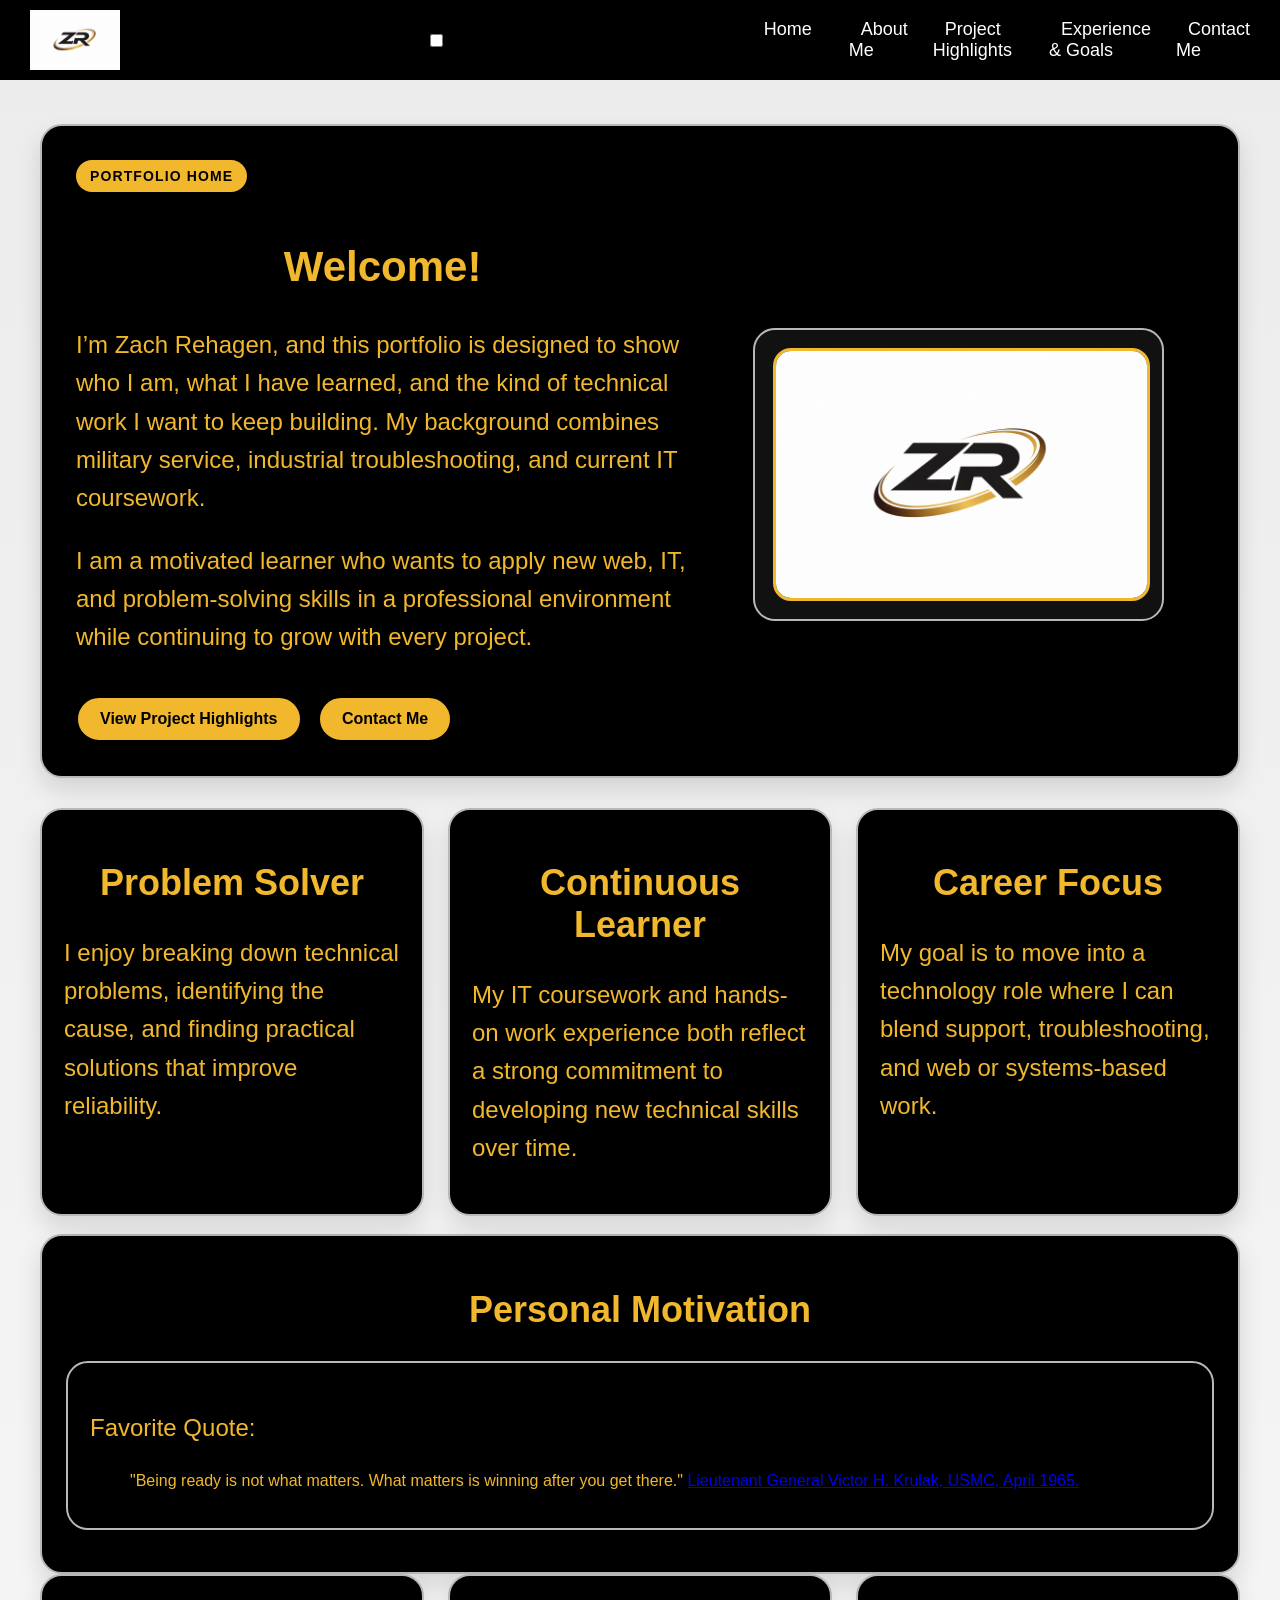
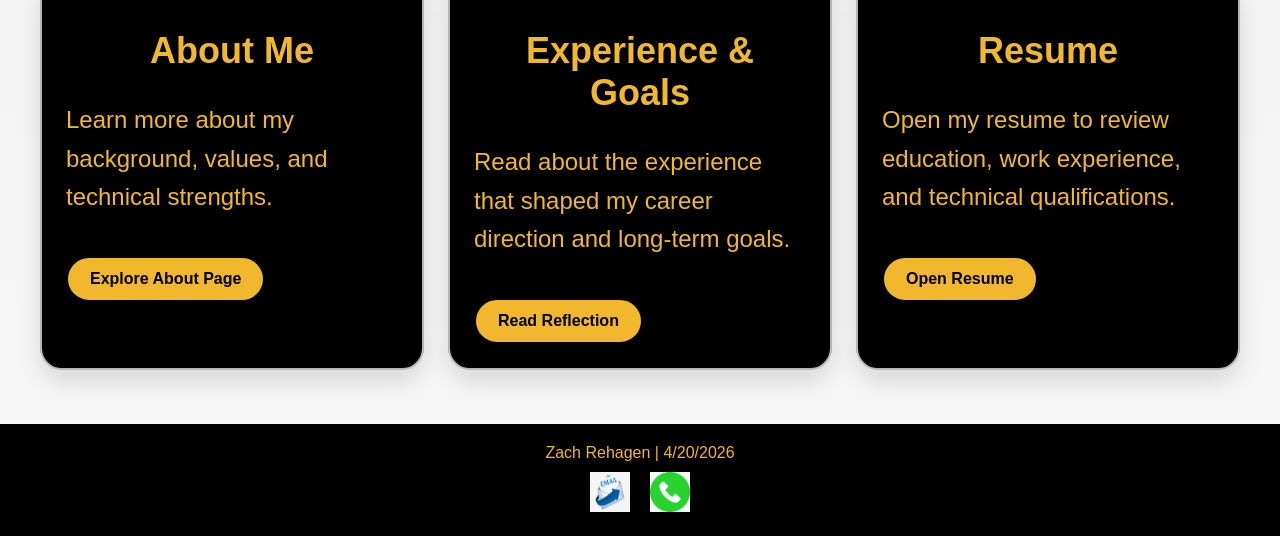
<file: webdevelopment/index.html>
<!--
    Name: Zach Rehagen
    Date: 4/20/2026
    Course: IS-LT 4355
    Description: Index
-->
<!DOCTYPE html>
<html lang="en">
    <head>
        <meta charset="utf-8"/>
        <meta content="width=device-width, initial-scale=1.0" name="viewport"/>
        <title>Home</title>
        <link href="style.css" rel="stylesheet"/>
        <link href="nav.css" rel="stylesheet"/>
    </head>
    <body>
        <header>
            <img src="logo.png" alt="Zach Rehagen site logo">

            <input type="checkbox" id="menu-toggle" class="menu-toggle">
            <label for="menu-toggle" class="hamburger" aria-label="Open navigation menu">&#9776;</label>

            <nav id="mobileNav">
                <ul class="navbar">
                <li><a href="https://zarmpf-byte.github.io/webdevelopment/index.html">Home</a></li>
                <li><a href="https://zarmpf-byte.github.io/webdevelopment/about.html">About Me</a></li>
                <li class="dropdown"><a href="https://zarmpf-byte.github.io/webdevelopment/project.html">Project Highlights</a></li>
                <li><a href="https://zarmpf-byte.github.io/webdevelopment/reflection.html">Experience & Goals</a></li>
                <li><a href="https://zarmpf-byte.github.io/webdevelopment/contact.html">Contact Me</a></li>
                </ul>
            </nav>
        </header>
        <main class="home-page">
            <section class="page-hero" aria-labelledby="home-heading">
                <span class="hero-eyebrow">Portfolio Home</span>
                <div class="two-column-layout">
                    <div>
                        <h1 id="home-heading">Welcome!</h1>
                        <p>
                            I’m Zach Rehagen, and this portfolio is designed to show who I am, what I have learned,
                            and the kind of technical work I want to keep building. My background combines military
                            service, industrial troubleshooting, and current IT coursework.
                        </p>
                        <p>
                            I am a motivated learner who wants to apply new web, IT, and problem-solving skills in a
                            professional environment while continuing to grow with every project.
                        </p>
                        <div class="hero-actions">
                            <a class="primary-button" href="project.html">View Project Highlights</a>
                            <a class="primary-button" href="contact.html">Contact Me</a>
                        </div>
                    </div>
                    <figure class="artifact-box">
                        <img src="logo.png" alt="Zach Rehagen portfolio logo"/>
                    </figure>
                </div>
            </section>

            <section class="highlight-grid" aria-label="Home page highlights">
                <article class="info-bubble">
                    <h2>Problem Solver</h2>
                    <p>
                        I enjoy breaking down technical problems, identifying the cause, and finding practical solutions
                        that improve reliability.
                    </p>
                </article>
                <article class="info-bubble">
                    <h2>Continuous Learner</h2>
                    <p>
                        My IT coursework and hands-on work experience both reflect a strong commitment to developing new
                        technical skills over time.
                    </p>
                </article>
                <article class="info-bubble">
                    <h2>Career Focus</h2>
                    <p>
                        My goal is to move into a technology role where I can blend support, troubleshooting, and web or
                        systems-based work.
                    </p>
                </article>
            </section>

            <section class="panel-card" aria-labelledby="quote-heading">
                <h2 id="quote-heading">Personal Motivation</h2>
                <div class="info-bubble">
                    <p>Favorite Quote:</p>
                    <blockquote>
                        "Being ready is not what matters. What matters is winning after you get there."
                        <a href="https://en.wikipedia.org/wiki/Victor_H._Krulak">Lieutenant General Victor H. Krulak, USMC, April 1965.</a>
                    </blockquote>
                </div>
            </section>

            <section class="quick-links-grid" aria-labelledby="explore-heading">
                <article class="quick-link-card">
                    <h2 id="explore-heading">About Me</h2>
                    <p>Learn more about my background, values, and technical strengths.</p>
                    <a class="primary-button" href="about.html">Explore About Page</a>
                </article>
                <article class="quick-link-card">
                    <h2>Experience &amp; Goals</h2>
                    <p>Read about the experience that shaped my career direction and long-term goals.</p>
                    <a class="primary-button" href="reflection.html">Read Reflection</a>
                </article>
                <article class="quick-link-card">
                    <h2>Resume</h2>
                    <p>Open my resume to review education, work experience, and technical qualifications.</p>
                    <a class="primary-button" href="Rehagenresume.pdf" target="_blank">Open Resume</a>
                </article>
            </section>
        </main>
        <footer>
            Zach Rehagen | 4/20/2026
            <div class="footer-icons">
                <a href="mailto:zrehagen@gmail.com">
                <img src="email.png" alt="Email icon" class="icon">
                </a>
                <a href="tel:5736191493">
                <img src="phone.png" alt="Phone icon" class="icon">
                </a>
            </div>
        </footer>
    </body>
</html>
</file>
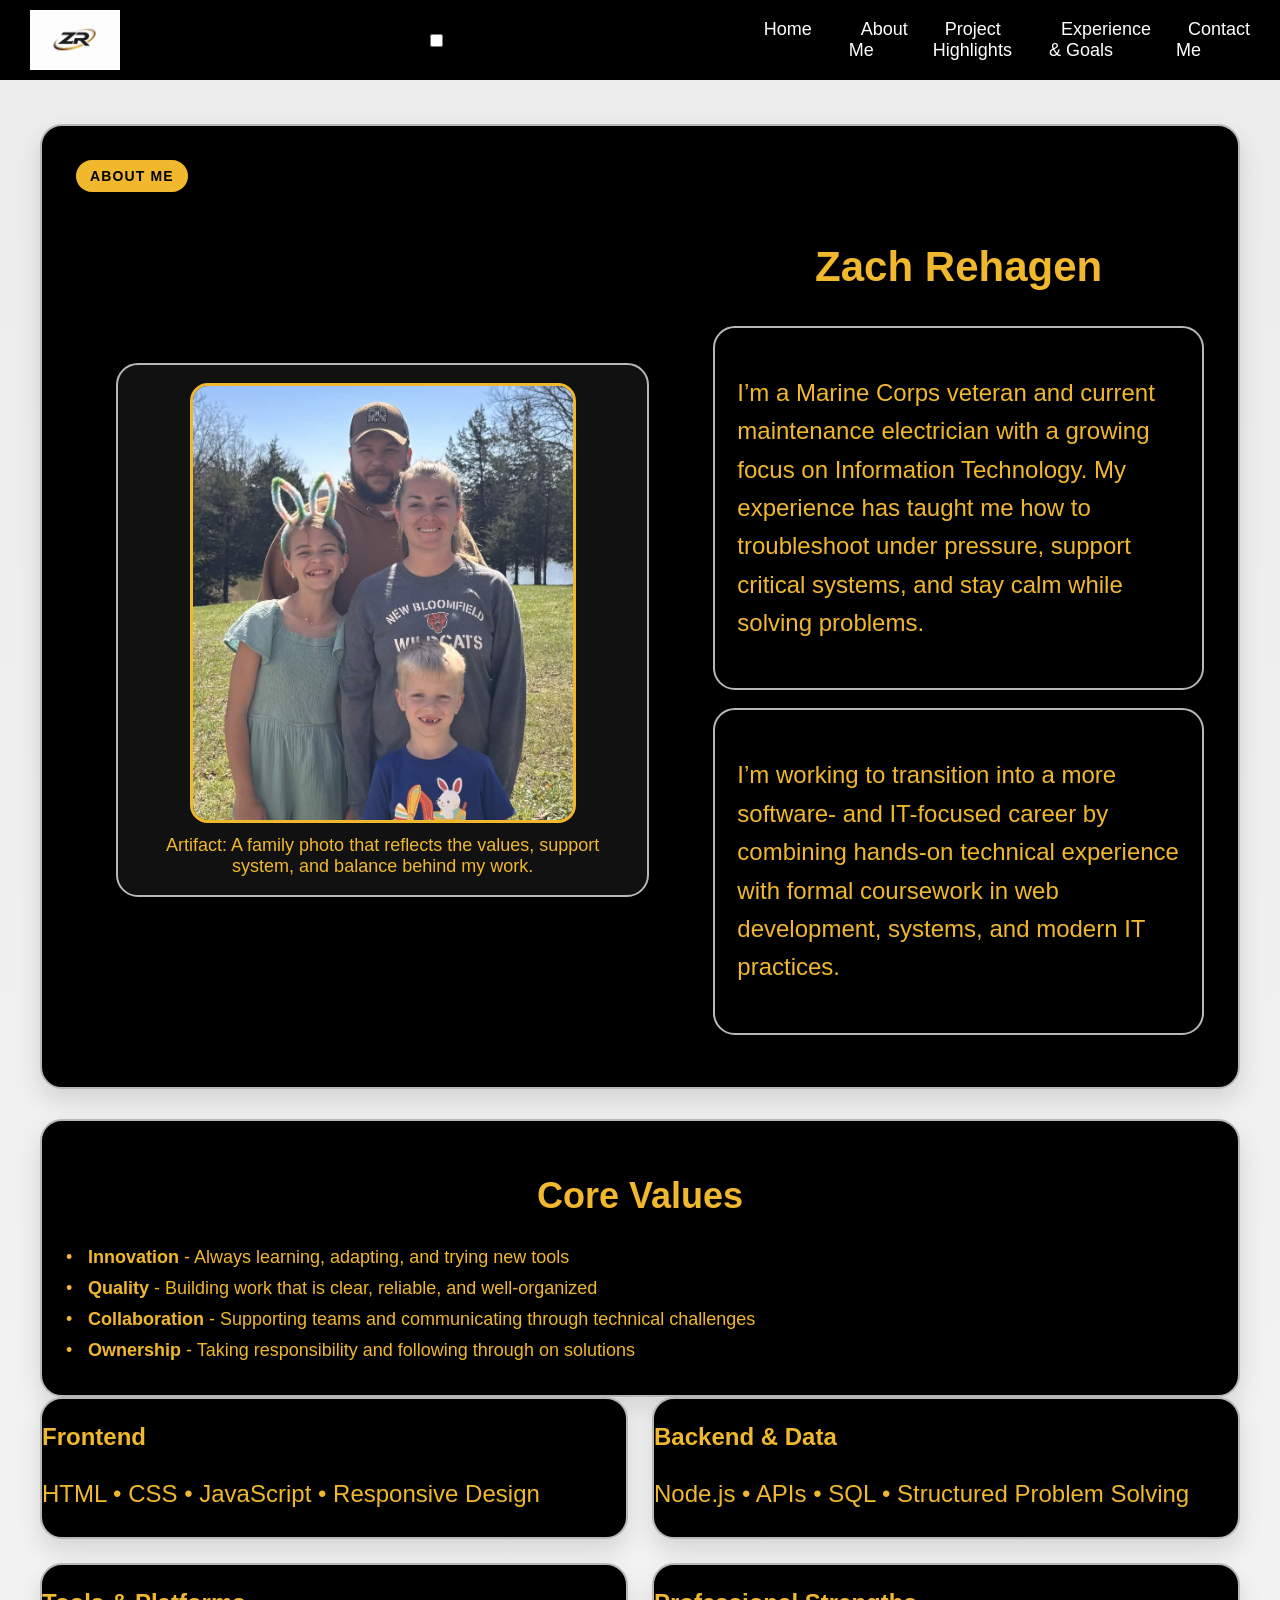
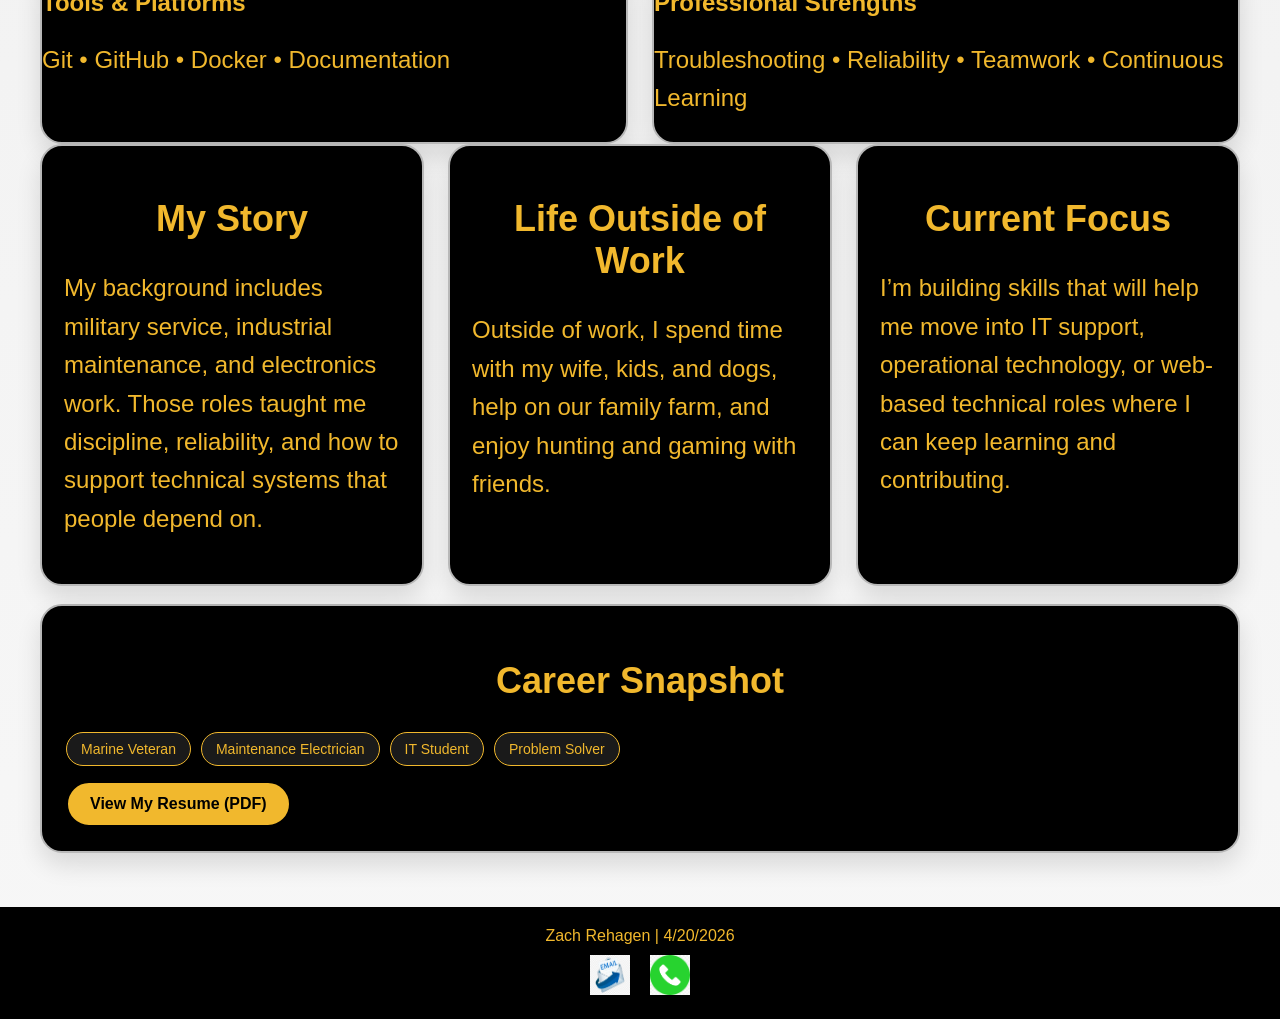
<file: webdevelopment/about.html>
<!--
    Name: Zach Rehagen
    Date: 4/20/2026
    Course: IS-LT 4355
    Description: About Me
-->
<!DOCTYPE html>
<html lang="en">
<head>
    <meta charset="utf-8"/>
    <meta content="width=device-width, initial-scale=1.0" name="viewport"/>
    <title>About Me</title>
    <link href="style.css" rel="stylesheet"/>
    <link href="nav.css" rel="stylesheet"/>
</head>
<body>
    <header>
            <img src="logo.png" alt="Zach Rehagen site logo">

            <input type="checkbox" id="menu-toggle" class="menu-toggle">
            <label for="menu-toggle" class="hamburger" aria-label="Open navigation menu">&#9776;</label>

            <nav id="mobileNav">
                <ul class="navbar">
                <li><a href="https://zarmpf-byte.github.io/webdevelopment/index.html">Home</a></li>
                <li><a href="https://zarmpf-byte.github.io/webdevelopment/about.html">About Me</a></li>
                <li class="dropdown"><a href="https://zarmpf-byte.github.io/webdevelopment/project.html">Project Highlights</a></li>
                <li><a href="https://zarmpf-byte.github.io/webdevelopment/reflection.html">Experience & Goals</a></li>
                <li><a href="https://zarmpf-byte.github.io/webdevelopment/contact.html">Contact Me</a></li>
                </ul>
            </nav>
    </header>

    <main class="about-page">
        <section class="page-hero" aria-labelledby="about-heading">
            <span class="hero-eyebrow">About Me</span>
            <div class="about-grid">
                <figure class="artifact-box">
                    <img src="family.png" alt="Zach Rehagen with family" class="profile-img"/>
                    <figcaption>
                        Artifact: A family photo that reflects the values, support system, and balance behind my work.
                    </figcaption>
                </figure>

                <div>
                    <h1 id="about-heading">Zach Rehagen</h1>
                    <div class="info-bubble">
                        <p>
                            I’m a Marine Corps veteran and current maintenance electrician with a growing focus on
                            Information Technology. My experience has taught me how to troubleshoot under pressure,
                            support critical systems, and stay calm while solving problems.
                        </p>
                    </div>
                    <div class="info-bubble">
                        <p>
                            I’m working to transition into a more software- and IT-focused career by combining hands-on
                            technical experience with formal coursework in web development, systems, and modern IT
                            practices.
                        </p>
                    </div>
                </div>
            </div>
        </section>

        <section class="panel-card" aria-labelledby="values-heading">
            <h2 id="values-heading">Core Values</h2>
            <ul class="about-list">
                <li><strong>Innovation</strong> - Always learning, adapting, and trying new tools</li>
                <li><strong>Quality</strong> - Building work that is clear, reliable, and well-organized</li>
                <li><strong>Collaboration</strong> - Supporting teams and communicating through technical challenges</li>
                <li><strong>Ownership</strong> - Taking responsibility and following through on solutions</li>
            </ul>
        </section>

        <section class="skills-grid" aria-labelledby="skills-heading">
            <article class="skill-box">
                <h3 id="skills-heading">Frontend</h3>
                <p>HTML • CSS • JavaScript • Responsive Design</p>
            </article>
            <article class="skill-box">
                <h3>Backend & Data</h3>
                <p>Node.js • APIs • SQL • Structured Problem Solving</p>
            </article>
            <article class="skill-box">
                <h3>Tools & Platforms</h3>
                <p>Git • GitHub • Docker • Documentation</p>
            </article>
            <article class="skill-box">
                <h3>Professional Strengths</h3>
                <p>Troubleshooting • Reliability • Teamwork • Continuous Learning</p>
            </article>
        </section>

        <section class="highlight-grid" aria-labelledby="story-heading">
            <article class="info-bubble">
                <h2 id="story-heading">My Story</h2>
                <p>
                    My background includes military service, industrial maintenance, and electronics work. Those roles
                    taught me discipline, reliability, and how to support technical systems that people depend on.
                </p>
            </article>
            <article class="info-bubble">
                <h2>Life Outside of Work</h2>
                <p>
                    Outside of work, I spend time with my wife, kids, and dogs, help on our family farm, and enjoy
                    hunting and gaming with friends.
                </p>
            </article>
            <article class="info-bubble">
                <h2>Current Focus</h2>
                <p>
                    I’m building skills that will help me move into IT support, operational technology, or web-based
                    technical roles where I can keep learning and contributing.
                </p>
            </article>
        </section>

        <section class="panel-card" aria-labelledby="resume-heading">
            <h2 id="resume-heading">Career Snapshot</h2>
            <div class="tag-list">
                <span>Marine Veteran</span>
                <span>Maintenance Electrician</span>
                <span>IT Student</span>
                <span>Problem Solver</span>
            </div>
            <a class="resume-link" href="Rehagenresume.pdf" target="_blank">View My Resume (PDF)</a>
        </section>
    </main>

        <footer>
            Zach Rehagen | 4/20/2026
            <div class="footer-icons">
                <a href="mailto:zrehagen@gmail.com">
                <img src="email.png" alt="Email icon" class="icon">
                </a>
                <a href="tel:5736191493">
                <img src="phone.png" alt="Phone icon" class="icon">
                </a>
            </div>
        </footer>
</body>
</html>
</file>
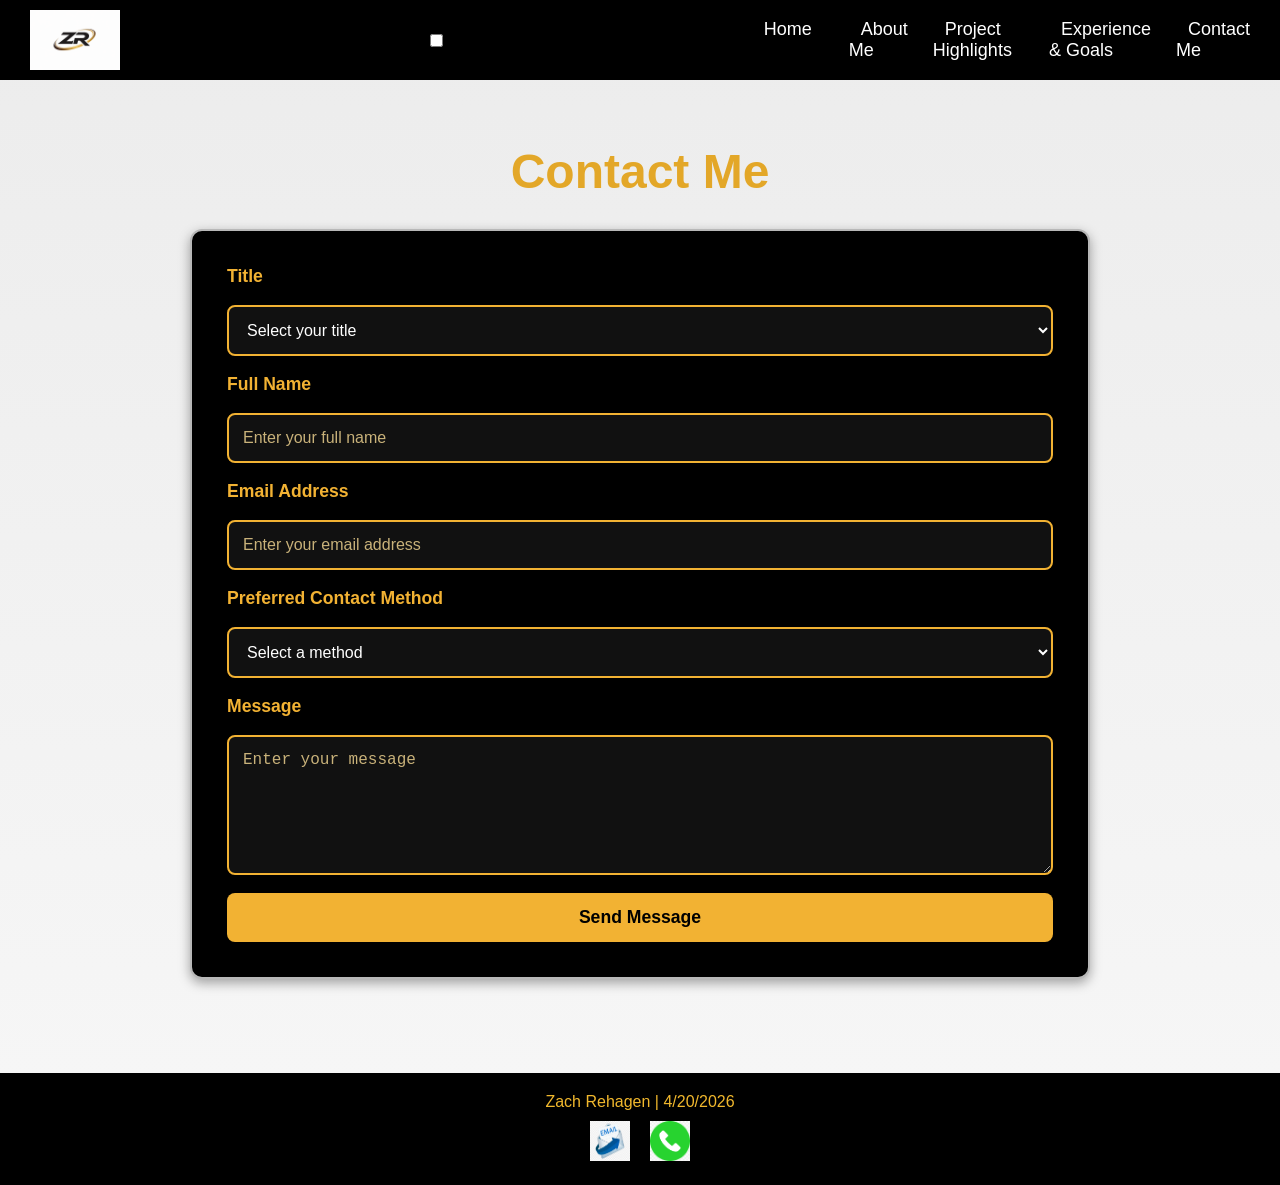
<file: webdevelopment/contact.html>
<!--
    Name: Zach Rehagen
    Date: 2/5/2026
    Course: IS-LT 4355
    Description: Contact
-->
<!DOCTYPE html>

<html lang="en">
    <head>
        <meta charset="utf-8"/>
        <meta content="width=device-width, initial-scale=1.0" name="viewport"/>
        <title>Contact Me</title>
        <link href="style.css" rel="stylesheet"/>
        <link href="nav.css" rel="stylesheet"/>
        <style>
            body {
            margin: 0;
            padding: 0;
            background-color: #d9d9d9;
            font-family: Arial, sans-serif;
            color: #f2b233;
            }

            .container {
            max-width: 900px;
            margin: 40px auto;
            padding: 0 20px;
            }

            h1 {
            text-align: center;
            font-size: 3rem;
            margin-bottom: 30px;
            color: #e3a728;
            }

            .contact-box {
            background-color: #000;
            border-radius: 12px;
            padding: 35px;
            box-shadow: 0 4px 12px rgba(0, 0, 0, 0.35);
            }

            form {
            display: flex;
            flex-direction: column;
            gap: 18px;
            }

            label {
            font-size: 1.1rem;
            font-weight: bold;
            color: #f2b233;
            }

            input,
            select,
            textarea {
            width: 100%;
            padding: 14px;
            font-size: 1rem;
            border: 2px solid #f2b233;
            border-radius: 8px;
            background-color: #111;
            color: #fff;
            box-sizing: border-box;
            }

            input::placeholder,
            textarea::placeholder {
            color: #c9b27a;
            }

            textarea {
            resize: vertical;
            min-height: 140px;
            }

            .submit-btn {
            background-color: #f2b233;
            color: #000;
            font-size: 1.1rem;
            font-weight: bold;
            border: none;
            border-radius: 8px;
            padding: 14px;
            cursor: pointer;
            transition: 0.3s ease;
            }

            .submit-btn:hover {
            background-color: #d89d22;
            }

            .success-message {
            display: none;
            margin-top: 15px;
            color: #4CAF50;
            font-weight: bold;
            text-align: center;
            }

            @media (max-width: 600px) {
            h1 {
                font-size: 2.2rem;
            }
            }
        </style>
    </head>
    <body><!-- Main content will go here -->
        <header>
            <img src="logo.png" alt="Zach Rehagen site logo">

            <input type="checkbox" id="menu-toggle" class="menu-toggle">
            <label for="menu-toggle" class="hamburger" aria-label="Open navigation menu">&#9776;</label>

            <nav id="mobileNav">
                <ul class="navbar">
                <li><a href="https://zarmpf-byte.github.io/webdevelopment/index.html">Home</a></li>
                <li><a href="https://zarmpf-byte.github.io/webdevelopment/about.html">About Me</a></li>
                <li class="dropdown"><a href="https://zarmpf-byte.github.io/webdevelopment/project.html">Project Highlights</a></li>
                <li><a href="https://zarmpf-byte.github.io/webdevelopment/reflection.html">Experience & Goals</a></li>
                <li><a href="https://zarmpf-byte.github.io/webdevelopment/contact.html">Contact Me</a></li>
                </ul>
            </nav>
        </header>
        <main>
  <div class="container">
    <h1>Contact Me</h1>

    <div class="contact-box">
      <form id="contactForm">

        <label for="title">Title</label>
        <select id="title" required>
          <option value="" disabled selected>Select your title</option>
          <option>Mr.</option>
          <option>Ms.</option>
          <option>Mrs.</option>
          <option>Dr.</option>
        </select>

        <label for="name">Full Name</label>
        <input 
          type="text" 
          id="name" 
          placeholder="Enter your full name" 
          required
        />

        <label for="email">Email Address</label>
        <input 
          type="email" 
          id="email" 
          placeholder="Enter your email address" 
          required
        />

        <label for="contact-method">Preferred Contact Method</label>
        <select id="contact-method" required>
          <option value="" disabled selected>Select a method</option>
          <option>Email</option>
          <option>Phone</option>
          <option>Text Message</option>
        </select>

        <label for="message">Message</label>
        <textarea 
          id="message" 
          placeholder="Enter your message" 
          required
        ></textarea>

        <button type="submit" class="submit-btn">Send Message</button>

        <div class="success-message" id="successMessage">
          ✅ Your message has been submitted!
        </div>

      </form>
    </div>
  </div>
        </main>
        <footer>
            Zach Rehagen | 4/20/2026
            <div class="footer-icons">
                <a href="mailto:zrehagen@gmail.com">
                <img src="email.png" alt="Email icon" class="icon">
                </a>
                <a href="tel:5736191493">
                <img src="phone.png" alt="Phone icon" class="icon">
                </a>
            </div>
        </footer>
    </body>
</html>
</file>
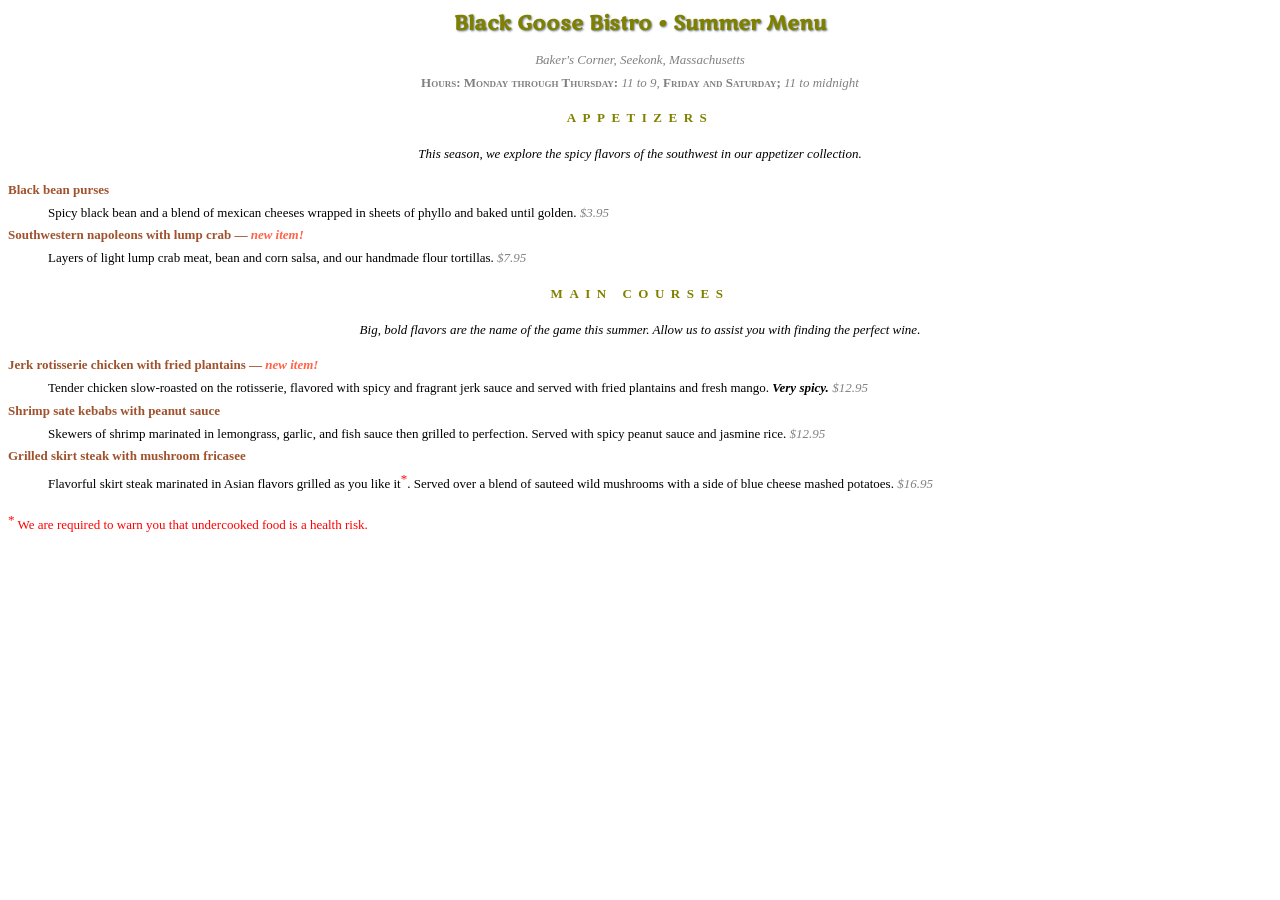
<file: webdevelopment/menu.html>
<!DOCTYPE html >
<html>

<head>
  <meta charset="utf-8">
  <title>Black Goose Bistro Summer Menu</title>
  <link href="http://fonts.googleapis.com/css?family=Marko+One" rel="stylesheet">
  <style>
    body {
      font-family: Georgia, serif;
      font-size: small;
      line-height: 1.75em;
	  }

    h1 {
		  font-family: "Marko One", Georgia, serif;
		  font-size: 1.5em;
      color: olive;
      text-shadow: .05em .05em .1em lightslategray;
	  }

    h2 {
      font-size: 1em;
      text-transform: uppercase;
      letter-spacing: .5em;
      color: olive;
    }

    dt {
      font-weight: bold;
      color: sienna;
    }

    strong {
      font-style: italic;
    }

    dt strong {
      color: tomato;
    }

    #info p { 
      font-style: italic; 
      color: gray;
    }

    .price {
      font-family: Georgia, serif;
      font-style: italic;
      color: gray;
    }

    .label {
      font-weight: bold;
      font-variant: small-caps;
      font-style: normal;
    }

    p.warning, sup {
      font-size: small;
      color: red;
    }

    h1, h2, #info { 
      text-align: center;
	  }

    h2 + p { 
      text-align: center;
      font-style: italic;
    }

  </style>
</head>

<body>

  <div id="info">
    <h1>Black Goose Bistro &bull; Summer Menu</h1>
    <p>Baker's Corner, Seekonk, Massachusetts<br>
    <span class="label">Hours: Monday through Thursday:</span> 11 to 9, <span class="label">Friday and Saturday;</span> 11 to midnight</p>
  </div>

  <div id="appetizers">
    <h2>Appetizers</h2>
    <p>This season, we explore the spicy flavors of the southwest in our appetizer collection.</p>
    <dl>
      <dt>Black bean purses</dt>
      <dd>Spicy black bean and a blend of mexican cheeses wrapped in sheets of phyllo and baked until golden. <span class="price">$3.95</span></dd>

      <dt class="newitem">Southwestern napoleons with lump crab &mdash; <strong>new item!</strong></dt>
      <dd>Layers of light lump crab meat, bean and corn salsa, and our handmade flour tortillas. <span class="price">$7.95</span></dd>
    </dl>
  </div>

  <div id="entrees">
    <h2>Main courses</h2>
    <p>Big, bold flavors are the name of the game this summer. Allow us to assist you with finding the perfect wine.</p>
    <dl>
      <dt class="newitem">Jerk rotisserie chicken with fried plantains &mdash; <strong>new item!</strong></dt>
      <dd>Tender chicken slow-roasted on the rotisserie, flavored with spicy and fragrant jerk sauce and served with fried plantains and fresh mango. <strong>Very spicy.</strong> <span class="price">$12.95</span></dd>
      <dt>Shrimp sate kebabs with peanut sauce</dt>
      <dd>Skewers of shrimp marinated in lemongrass, garlic, and fish sauce then grilled to perfection. Served with spicy peanut sauce and jasmine rice. <span class="price">$12.95</span></dd>
      <dt>Grilled skirt steak with mushroom fricasee</dt>
      <dd>Flavorful skirt steak marinated in Asian flavors grilled as you like it<sup>*</sup>. Served over a blend of sauteed wild mushrooms with a side of blue cheese mashed potatoes. <span class="price">$16.95</span></dd>
    </dl>
  </div>
  
    <p class="warning"><sup>*</sup> We are required to warn you that undercooked food is a health risk.</p>

</body>
</html>
</file>
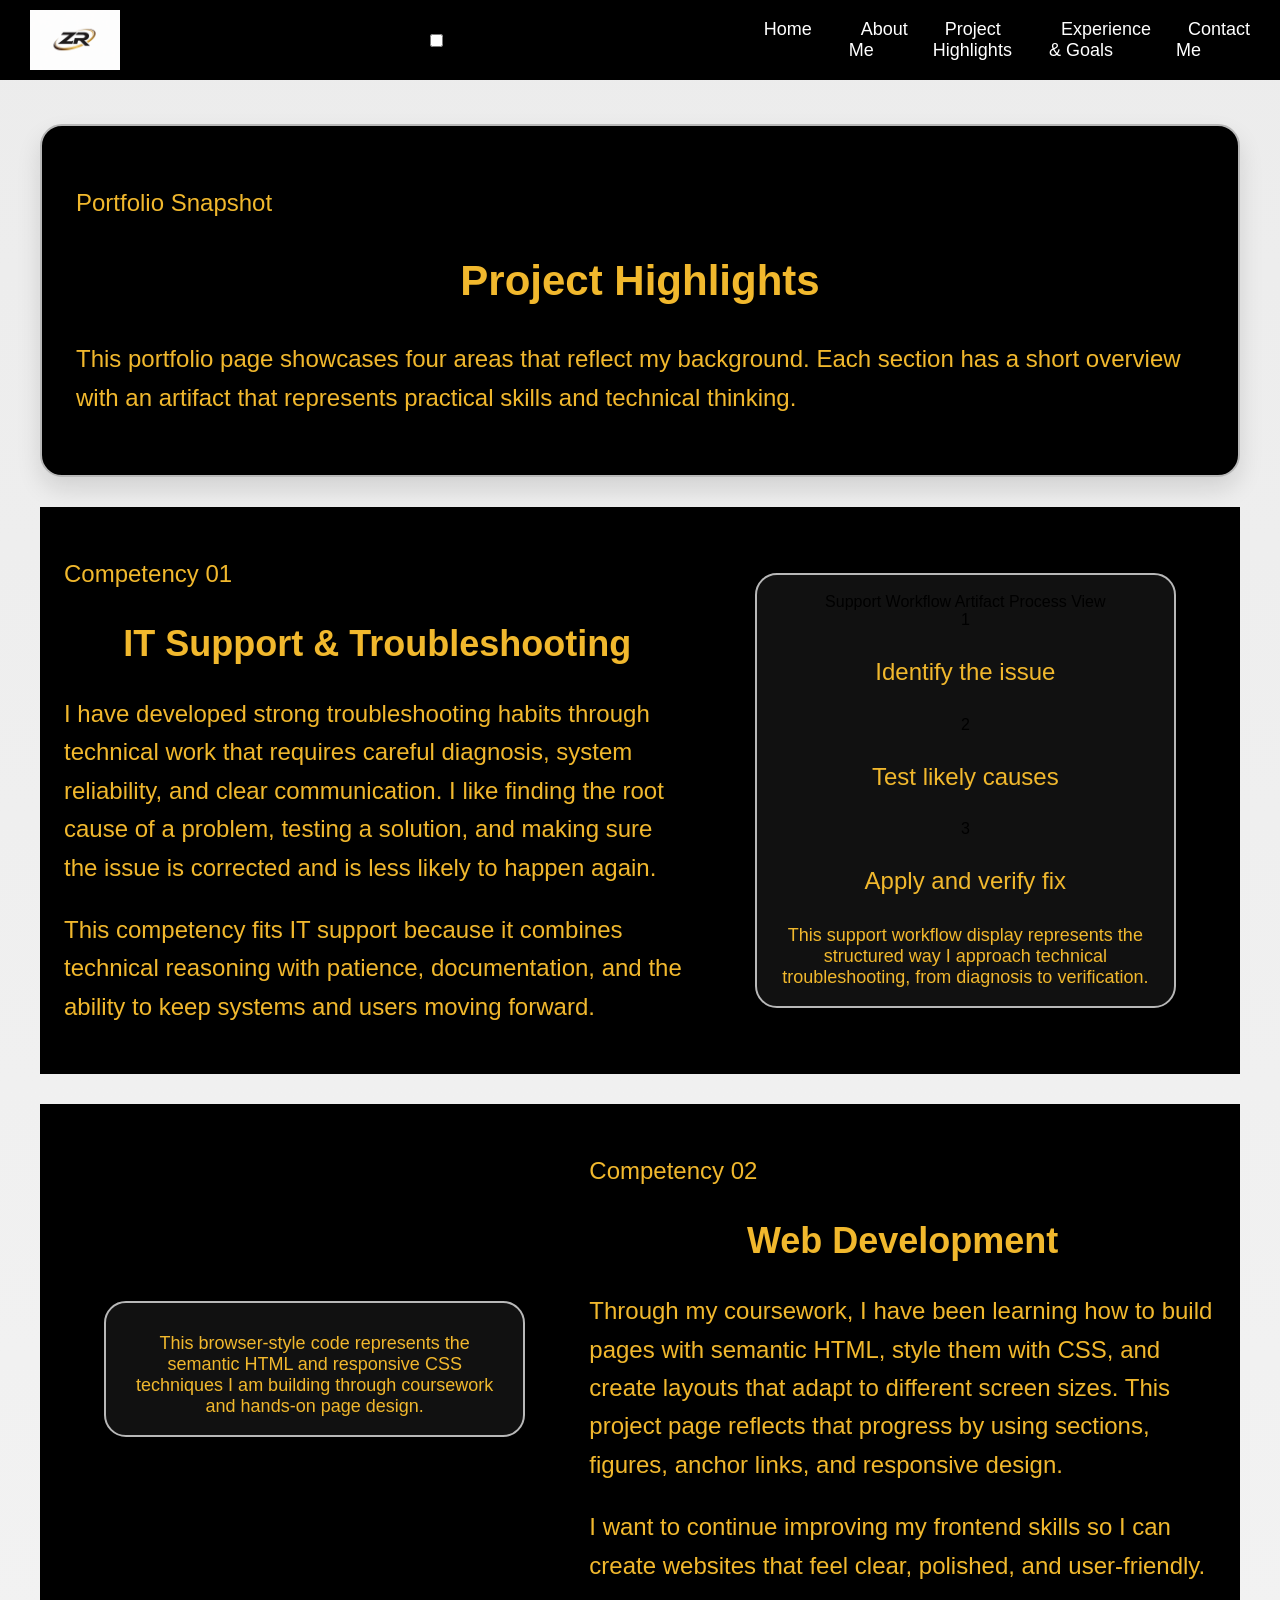
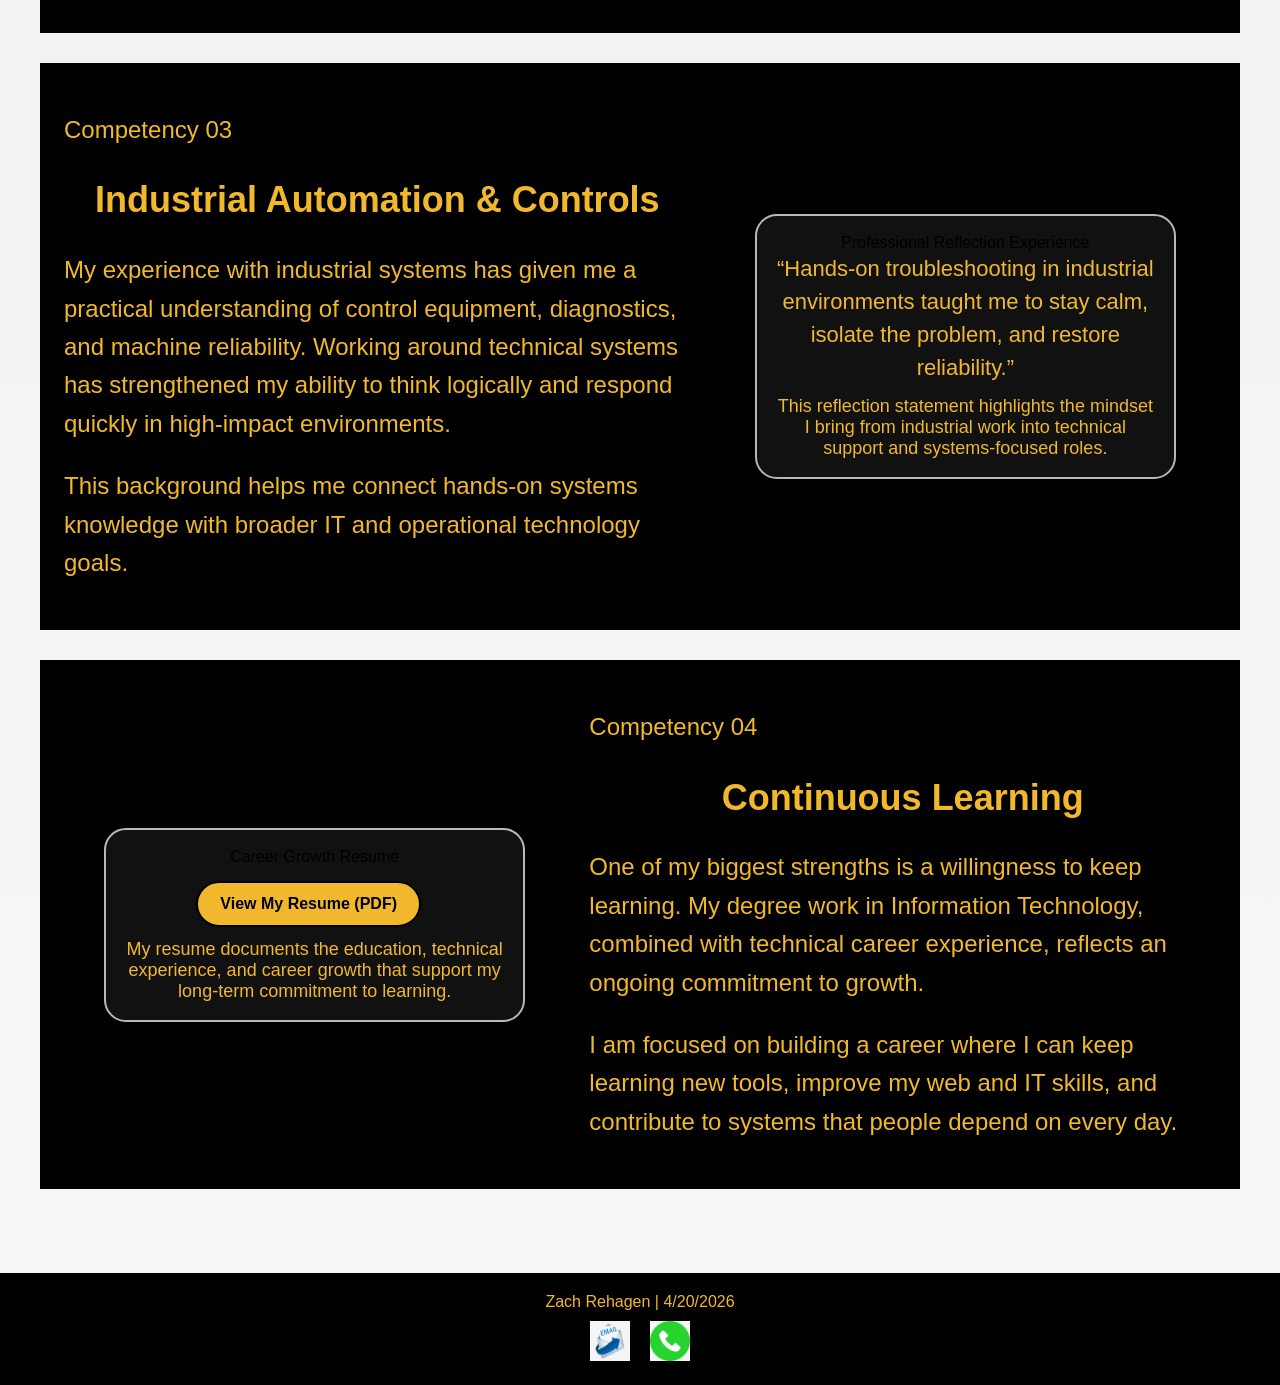
<file: webdevelopment/project.html>
<!--
    Name: Zach Rehagen
    Date: 4/20/2026
    Course: IS-LT 4355
    Description: Project Highlights Page
-->
<!DOCTYPE html>
<html lang="en">
    <head>
        <meta charset="utf-8">
        <meta name="viewport" content="width=device-width, initial-scale=1.0">
        <title>Project Highlights</title>
        <link rel="stylesheet" href="style.css">
        <link rel="stylesheet" href="nav.css">
    </head>
    <body>
        <header>
            <img src="logo.png" alt="Zach Rehagen site logo">

            <input type="checkbox" id="menu-toggle" class="menu-toggle">
            <label for="menu-toggle" class="hamburger" aria-label="Open navigation menu">&#9776;</label>

            <nav id="mobileNav">
                <ul class="navbar">
                <li><a href="https://zarmpf-byte.github.io/webdevelopment/index.html">Home</a></li>
                <li><a href="https://zarmpf-byte.github.io/webdevelopment/about.html">About Me</a></li>
                <li class="dropdown"><a href="https://zarmpf-byte.github.io/webdevelopment/project.html">Project Highlights</a></li>
                <li><a href="https://zarmpf-byte.github.io/webdevelopment/reflection.html">Experience & Goals</a></li>
                <li><a href="https://zarmpf-byte.github.io/webdevelopment/contact.html">Contact Me</a></li>
                </ul>
            </nav>
        </header>

        <main class="project-page">
            <section class="project-hero" aria-labelledby="project-heading">
                <div class="hero-copy">
                    <p class="eyebrow">Portfolio Snapshot</p>
                    <h1 id="project-heading">Project Highlights</h1>
                    <p>
                        This portfolio page showcases four areas that reflect my background. Each section has a short
                        overview with an artifact that represents practical skills and technical thinking.
                    </p>
                </div>
            </section>

            <section id="it-support" class="project-section" aria-labelledby="it-support-heading">
                <article class="project-card">
                    <div class="project-copy">
                        <p class="section-label">Competency 01</p>
                        <h2 id="it-support-heading">IT Support & Troubleshooting</h2>
                        <p>
                            I have developed strong troubleshooting habits through technical work that requires careful
                            diagnosis, system reliability, and clear communication. I like finding the root cause of a
                            problem, testing a solution, and making sure the issue is corrected and is less likely to happen again.
                        </p>
                        <p>
                            This competency fits IT support because it combines technical reasoning with patience,
                            documentation, and the ability to keep systems and users moving forward.
                        </p>
                    </div>

                    <figure class="artifact-box dashboard-artifact">
                        <div class="artifact-header">
                            <span class="artifact-title">Support Workflow Artifact</span>
                            <span class="artifact-badge">Process View</span>
                        </div>
                        <div class="support-steps" aria-hidden="true">
                            <div class="step-card">
                                <span class="step-number">1</span>
                                <p>Identify the issue</p>
                            </div>
                            <div class="step-card">
                                <span class="step-number">2</span>
                                <p>Test likely causes</p>
                            </div>
                            <div class="step-card">
                                <span class="step-number">3</span>
                                <p>Apply and verify fix</p>
                            </div>
                        </div>
                        <figcaption>
                            This support workflow display represents the structured way I approach technical
                            troubleshooting, from diagnosis to verification.
                        </figcaption>
                    </figure>
                </article>
            </section>

            <section id="web-development" class="project-section" aria-labelledby="web-development-heading">
                <article class="project-card reverse-layout">
                    <figure class="artifact-box artifact-text browser-mockup">
                        <div class="browser-top" aria-hidden="true">
                            <span></span><span></span><span></span>
                        </div>
                        <figcaption>
                            This browser-style code represents the semantic HTML and responsive CSS
                            techniques I am building through coursework and hands-on page design.
                        </figcaption>
                    </figure>

                    <div class="project-copy">
                        <p class="section-label">Competency 02</p>
                        <h2 id="web-development-heading">Web Development</h2>
                        <p>
                            Through my coursework, I have been learning how to build pages with semantic HTML, style
                            them with CSS, and create layouts that adapt to different screen sizes. This project page
                            reflects that progress by using sections, figures, anchor links, and responsive design.
                        </p>
                        <p>
                            I want to continue improving my frontend skills so I can create websites that feel clear,
                            polished, and user-friendly.
                        </p>
                    </div>
                </article>
            </section>

            <section id="automation" class="project-section" aria-labelledby="automation-heading">
                <article class="project-card">
                    <div class="project-copy">
                        <p class="section-label">Competency 03</p>
                        <h2 id="automation-heading">Industrial Automation &amp; Controls</h2>
                        <p>
                            My experience with industrial systems has given me a practical understanding of control
                            equipment, diagnostics, and machine reliability. Working around technical systems has
                            strengthened my ability to think logically and respond quickly in high-impact environments.
                        </p>
                        <p>
                            This background helps me connect hands-on systems knowledge with broader IT and operational
                            technology goals.
                        </p>
                    </div>

                    <figure class="artifact-box artifact-text quote-artifact">
                        <div class="artifact-header">
                            <span class="artifact-title">Professional Reflection</span>
                            <span class="artifact-badge">Experience</span>
                        </div>
                        <blockquote>
                            “Hands-on troubleshooting in industrial environments taught me to stay calm, isolate the
                            problem, and restore reliability.”
                        </blockquote>
                        <figcaption>
                            This reflection statement highlights the mindset I bring from industrial work into
                            technical support and systems-focused roles.
                        </figcaption>
                    </figure>
                </article>
            </section>

            <section id="continuous-learning" class="project-section" aria-labelledby="continuous-learning-heading">
                <article class="project-card reverse-layout">
                    <figure class="artifact-box learning-artifact">
                        <div class="artifact-header">
                            <span class="artifact-title">Career Growth</span>
                            <span class="artifact-badge">Resume</span>
                        </div>
                        <div class="resume-preview" aria-hidden="true">
                            <div class="resume-line short"></div>
                            <div class="resume-line"></div>
                            <div class="resume-line"></div>
                            <div class="resume-line short"></div>
                        </div>
                        <a class="resume-link" href="Rehagenresume.pdf" target="_blank">View My Resume (PDF)</a>
                        <figcaption>
                            My resume documents the education, technical experience, and career growth that
                            support my long-term commitment to learning.
                        </figcaption>
                    </figure>

                    <div class="project-copy">
                        <p class="section-label">Competency 04</p>
                        <h2 id="continuous-learning-heading">Continuous Learning</h2>
                        <p>
                            One of my biggest strengths is a willingness to keep learning. My degree work in
                            Information Technology, combined with technical career experience, reflects an ongoing
                            commitment to growth.
                        </p>
                        <p>
                            I am focused on building a career where I can keep learning new tools, improve my web and IT
                            skills, and contribute to systems that people depend on every day.
                        </p>
                    </div>
                </article>
            </section>
        </main>

        <footer>
            Zach Rehagen | 4/20/2026
            <div class="footer-icons">
                <a href="mailto:zrehagen@gmail.com">
                <img src="email.png" alt="Email icon" class="icon">
                </a>
                <a href="tel:5736191493">
                <img src="phone.png" alt="Phone icon" class="icon">
                </a>
            </div>
        </footer>
    </body>
</html>
</file>
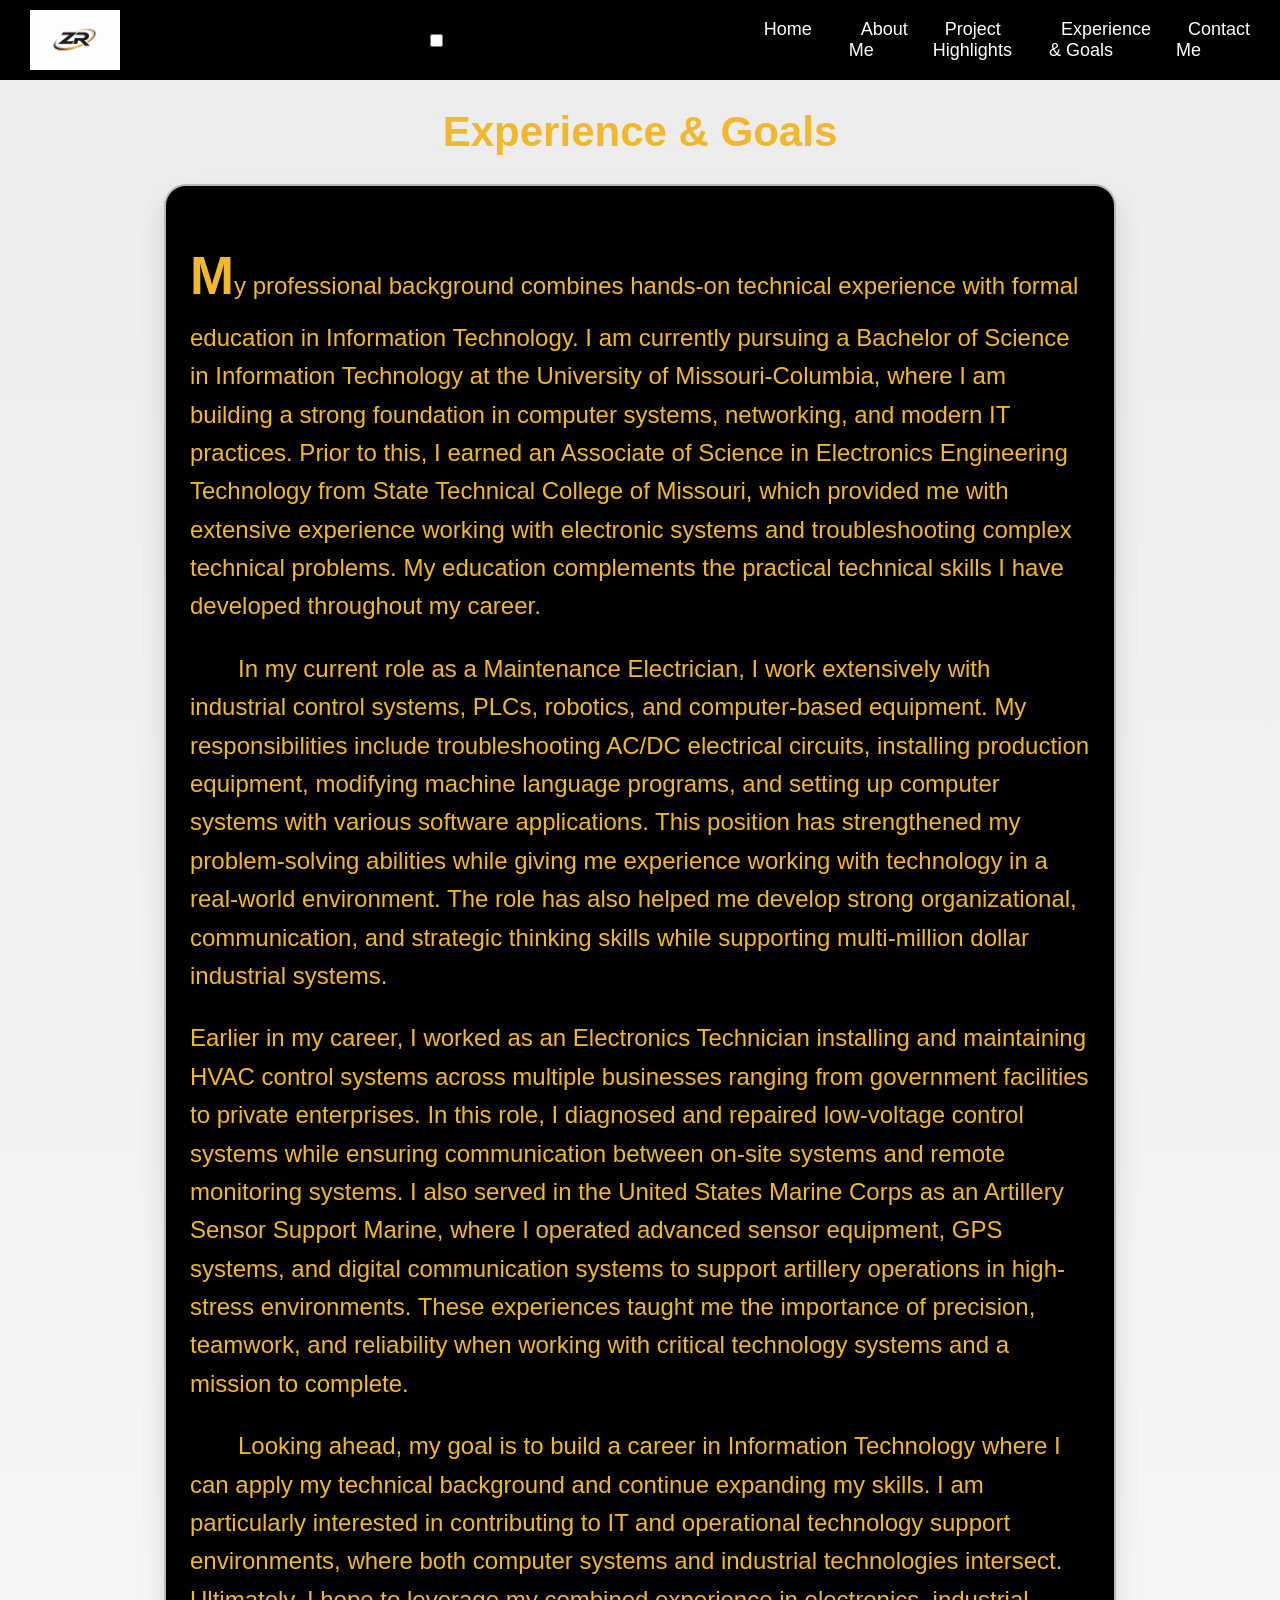
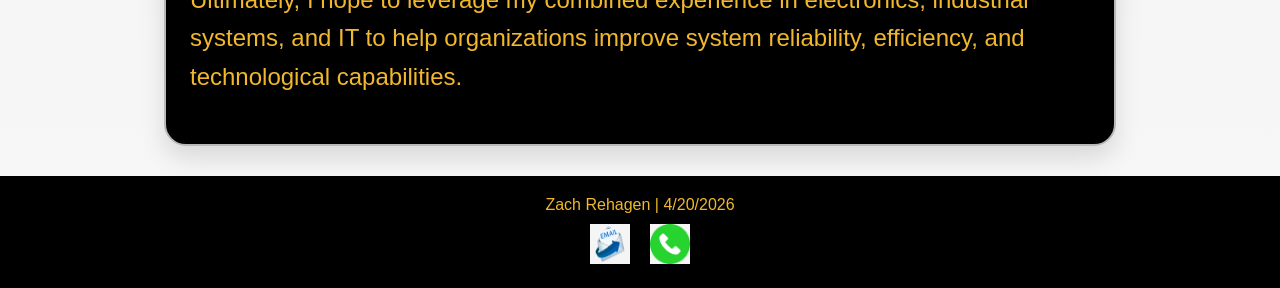
<file: webdevelopment/reflection.html>
<!--
    Name: Zach Rehagen
    Date: 3/15/2026
    Course: IS-LT 4355
    Description: Reflection
-->
<!DOCTYPE html>

<html lang="en">
    <head>
        <meta charset="utf-8"/>
        <meta content="width=device-width, initial-scale=1.0" name="viewport"/>
        <title>
            Experience & Goals
        </title>
        <link href="style.css" rel="stylesheet"/><!-- Link to external CSS for styling -->
        <link href="nav.css" rel="stylesheet"/><!-- Link to external CSS for navigation styling -->
    </head>
    <body><!-- Main content will go here -->
        <header>
            <img src="logo.png" alt="Zach Rehagen site logo">

            <input type="checkbox" id="menu-toggle" class="menu-toggle">
            <label for="menu-toggle" class="hamburger" aria-label="Open navigation menu">&#9776;</label>

            <nav id="mobileNav">
                <ul class="navbar">
                <li><a href="https://zarmpf-byte.github.io/webdevelopment/index.html">Home</a></li>
                <li><a href="https://zarmpf-byte.github.io/webdevelopment/about.html">About Me</a></li>
                <li class="dropdown"><a href="https://zarmpf-byte.github.io/webdevelopment/project.html">Project Highlights</a></li>
                <li><a href="https://zarmpf-byte.github.io/webdevelopment/reflection.html">Experience & Goals</a></li>
                <li><a href="https://zarmpf-byte.github.io/webdevelopment/contact.html">Contact Me</a></li>
                </ul>
            </nav>
        </header>
        <h1>Experience & Goals</h1>
            <article class="reflection-box">
                <p class="reflection-paragraph">
                    My professional background combines hands-on technical experience with formal education in Information Technology. 
                    I am currently pursuing a Bachelor of Science in Information Technology at the University of Missouri-Columbia, 
                    where I am building a strong foundation in computer systems, networking, and modern IT practices. 
                    Prior to this, I earned an Associate of Science in Electronics Engineering Technology from State Technical College of Missouri, 
                    which provided me with extensive experience working with electronic systems and troubleshooting complex technical problems. 
                    My education complements the practical technical skills I have developed throughout my career.
                </p>
                <p class="reflection-paragraph">
                    In my current role as a Maintenance Electrician, I work extensively with industrial control systems, PLCs, robotics, and computer-based equipment.
                    My responsibilities include troubleshooting AC/DC electrical circuits, installing production equipment, modifying machine language programs, and setting up computer systems with various software applications.
                    This position has strengthened my problem-solving abilities while giving me experience working with technology in a real-world environment. 
                    The role has also helped me develop strong organizational, communication, and strategic thinking skills while supporting multi-million dollar industrial systems.
                </p>
                <p class="reflection-paragraph">
                    Earlier in my career, I worked as an Electronics Technician installing and maintaining HVAC control systems across multiple businesses ranging from government facilities to private enterprises. 
                    In this role, I diagnosed and repaired low-voltage control systems while ensuring communication between on-site systems and remote monitoring systems. 
                    I also served in the United States Marine Corps as an Artillery Sensor Support Marine, where I operated advanced sensor equipment, GPS systems, and digital communication systems to support artillery operations in high-stress environments.
                    These experiences taught me the importance of precision, teamwork, and reliability when working with critical technology systems and a mission to complete.
                </p>
                <p class="reflection-paragraph">
                    Looking ahead, my goal is to build a career in Information Technology where I can apply my technical background and continue expanding my skills.
                    I am particularly interested in contributing to IT and operational technology support environments, where both computer systems and industrial technologies intersect. 
                    Ultimately, I hope to leverage my combined experience in electronics, industrial systems, and IT to help organizations improve system reliability, efficiency, and technological capabilities.
                </p>
            </article>
        <footer>
            Zach Rehagen | 4/20/2026
            <div class="footer-icons">
                <a href="mailto:zrehagen@gmail.com">
                <img src="email.png" alt="Email icon" class="icon">
                </a>
                <a href="tel:5736191493">
                <img src="phone.png" alt="Phone icon" class="icon">
                </a>
            </div>
        </footer>
    </body>
</html>
</file>
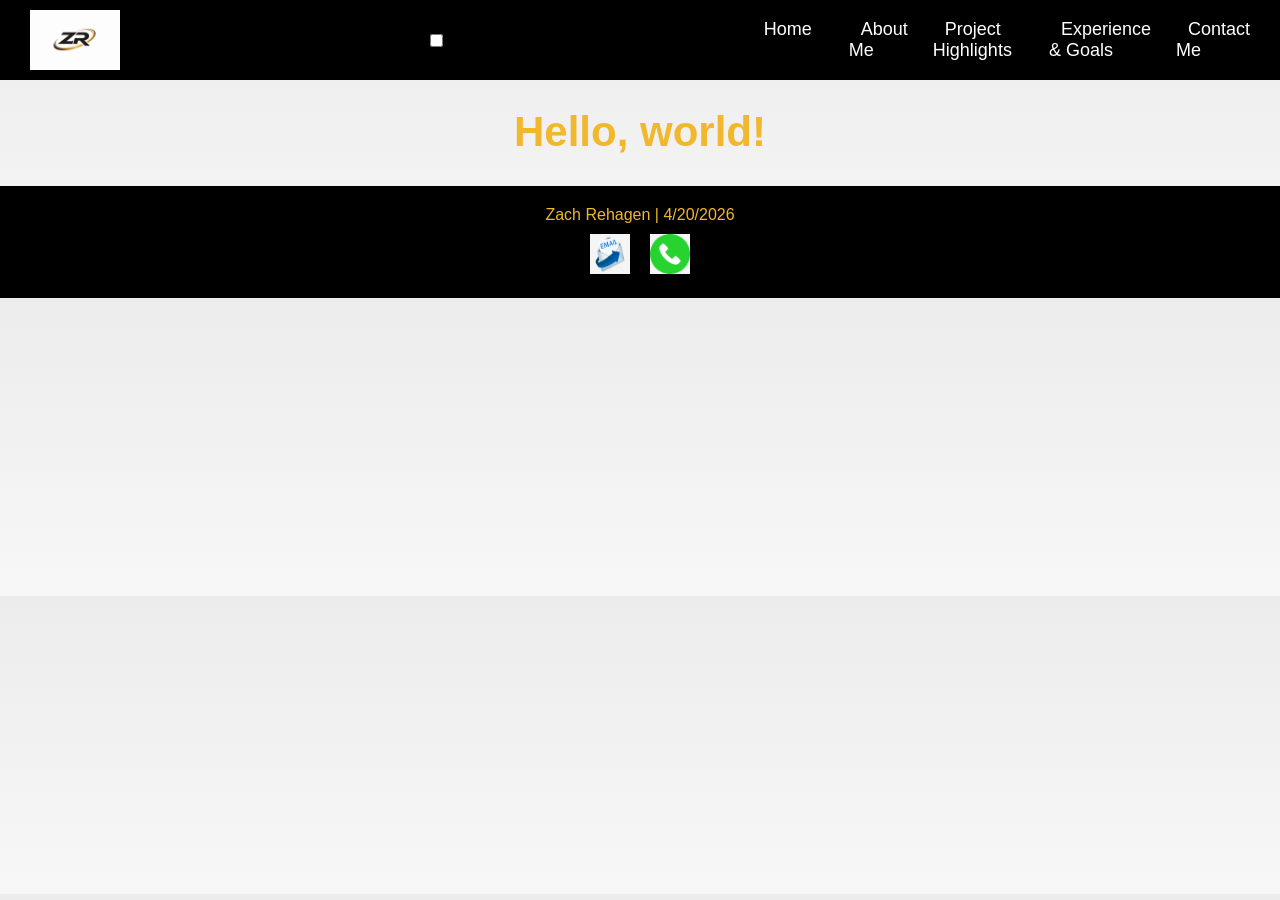
<file: webdevelopment/Rehagentemplate.html>
<!--
    Name: Zach Rehagen
    Date: 3/12/2026
    Course: IS-LT 4355
    Description: Template
-->

<!DOCTYPE html>
<html lang="en">
    <head>
        <meta charset="utf-8">
        <meta name="viewport" content="width=device-width, initial-scale=1.0">
        <title>My Starter Template</title>
        <link rel="stylesheet" href="style.css"><!-- Link to external CSS for styling -->
        <link rel="stylesheet" href="nav.css"><!-- Link to external CSS for navigation styling -->
    </head>
    
    <body><!-- Main content will go here -->
        <header>
            <img src="logo.png" alt="Zach Rehagen site logo">

            <input type="checkbox" id="menu-toggle" class="menu-toggle">
            <label for="menu-toggle" class="hamburger" aria-label="Open navigation menu">&#9776;</label>

            <nav id="mobileNav">
                <ul class="navbar">
                <li><a href="https://zarmpf-byte.github.io/webdevelopment/index.html">Home</a></li>
                <li><a href="https://zarmpf-byte.github.io/webdevelopment/about.html">About Me</a></li>
                <li class="dropdown"><a href="https://zarmpf-byte.github.io/webdevelopment/project.html">Project Highlights</a></li>
                <li><a href="https://zarmpf-byte.github.io/webdevelopment/reflection.html">Experience & Goals</a></li>
                <li><a href="https://zarmpf-byte.github.io/webdevelopment/contact.html">Contact Me</a></li>
                </ul>
            </nav>
        </header>
        <h1>Hello, world!</h1>
        <footer>
            Zach Rehagen | 4/20/2026
            <div class="footer-icons">
                <a href="mailto:zrehagen@gmail.com">
                <img src="email.png" alt="Email icon" class="icon">
                </a>
                <a href="tel:5736191493">
                <img src="phone.png" alt="Phone icon" class="icon">
                </a>
            </div>
        </footer>
    </body>

</html>
</file>
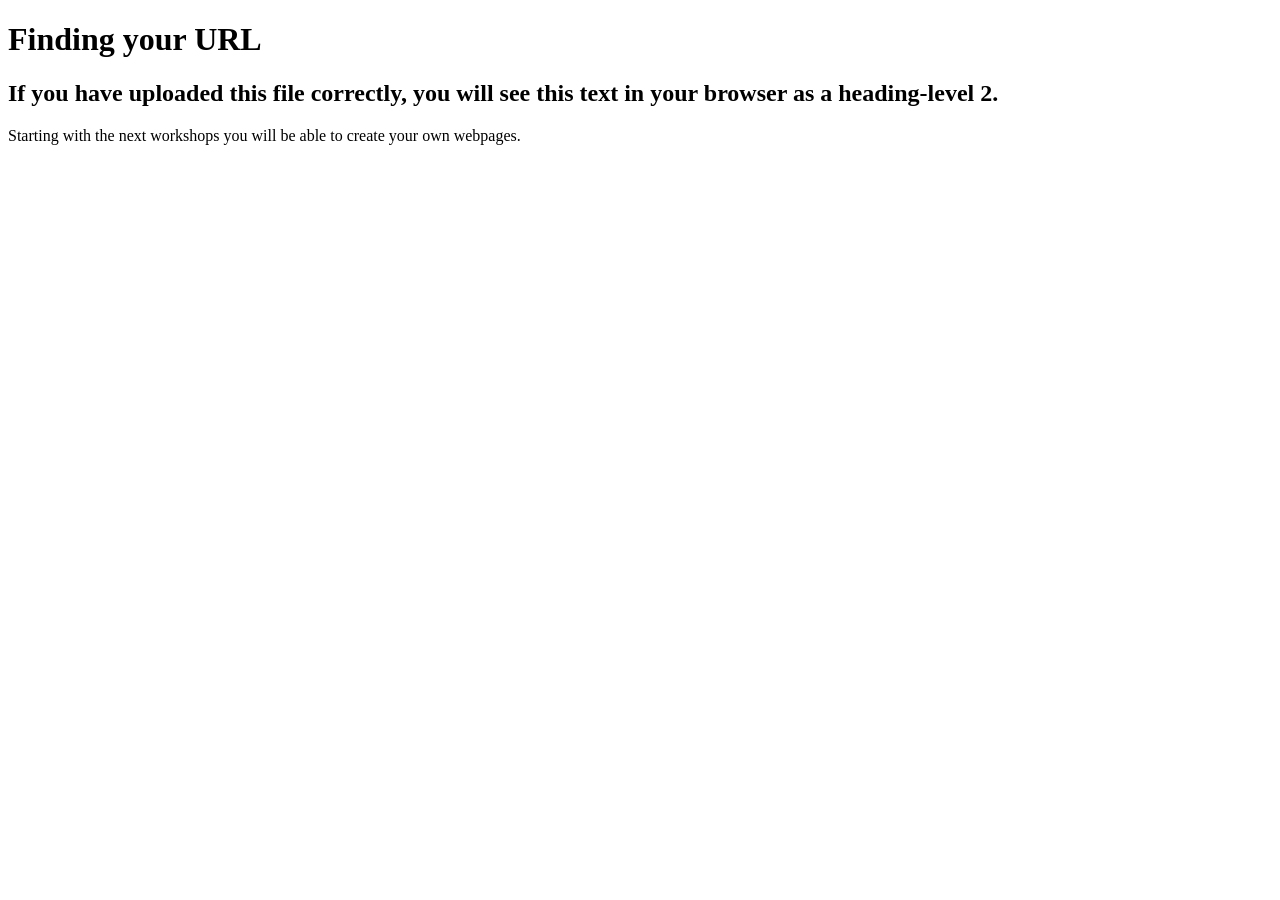
<file: webdevelopment/test.html>
<!DOCTYPE html>
<html>
    
    <head>
        <meta charset="utf-8">
       <title>Finding Your URL</title>
        <meta name="description" content="Finding your URL in GitHub">
    </head>
    <body>
        
        <h1>Finding your URL</h1>
        <h2>If you have uploaded this file correctly, you will see this text in your browser as a heading-level 2.</h2>
        
        <p>
            Starting with the next workshops you will be able to create your own webpages.
        </p>
        
    
    </body>
</html>
</file>
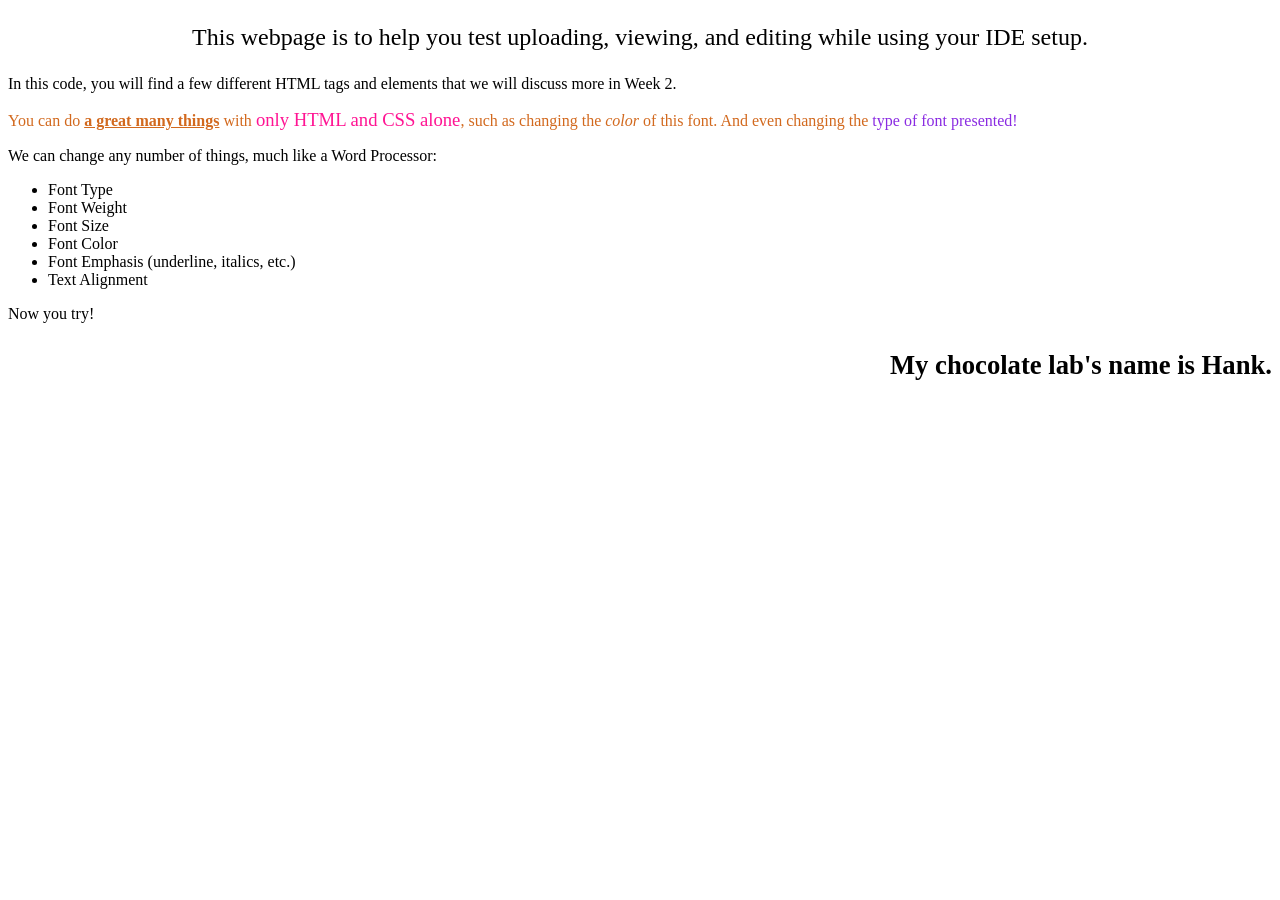
<file: webdevelopment/webpageTest.html>
<!DOCTYPE html>
<html lang="en-US">
<head>
    <title>testing your website</title>
    <meta charset="utf-8">
</head>
<body>
<p style="text-align: center; font-size: 18pt;">This webpage is to help you test uploading, viewing, and editing while using your IDE setup.</p>
    
<p>In this code, you will find a few different HTML tags and elements that we will discuss more in Week 2.</p>
    <p style="color:chocolate;">You can do <span style="font-weight: 600; text-decoration: underline;"> a great many things</span> with <span style="font-size: 14pt; color: deeppink;">only HTML and CSS alone</span>, such as changing the <em>color</em> of this font. And even changing the <span style="font-family: cursive; color:blueviolet;"> type of font presented!</span></p>
    <p>We can change any number of things, much like a Word Processor:</p>
    <ul>
    <li>Font Type</li>
        <li>Font Weight</li>
        <li>Font Size</li>
        <li>Font Color</li>
        <li>Font Emphasis (underline, italics, etc.)</li>
        <li>Text Alignment</li>
    </ul>
    <p> Now you try! </p>
    <p style="text-align: right; font-weight: bold; font-size: 20pt;"> My chocolate lab's name is Hank.</p>
    
</body>
</html>
</file>
<file: webdevelopment/style.css>
h1 {
  color: #F1B82D;
  font-size: 42px;
  text-align: center;
}

h2 {
  color: #F1B82D;
  font-size: 36px;
  text-align: center;
}

h3 {
  color: #F1B82D;
  font-size: 24px;
}

p {
  color: #F1B82D;
  font-size: 24px;
  line-height: 1.6;
}

body {
  background: linear-gradient(180deg, #ececec 0%, #f7f7f7 100%);
  font-family: Arial, sans-serif;
  margin: 0;
}

main {
  max-width: 1200px;
  margin: 0 auto;
  padding: 24px;
}

footer {
  text-align: center;
  padding: 20px;
  background-color: #000000;
  color: #F1B82D;
  margin-top: 30px;
}

.resume-link,
.primary-button {
  display: inline-block;
  padding: 12px 22px;
  margin: 15px 12px 0 0;
  border: 2px solid #000000;
  background-color: #F1B82D;
  color: #000000;
  text-decoration: none;
  border-radius: 999px;
  font-weight: bold;
  transition: transform 0.2s ease, box-shadow 0.2s ease;
}

.resume-link:hover,
.primary-button:hover {
  transform: translateY(-2px);
  box-shadow: 0 8px 18px rgba(0, 0, 0, 0.18);
}

/* shared bubble/card layout here */
.page-hero,
.project-hero,
.panel-card,
.reflection-box,
.contact-box,
.info-bubble,
.skill-box,
.artifact-box,
.quick-link-card {
  background-color: #000000;
  border: 2px solid #b8b8b8;
  border-radius: 22px;
  box-shadow: 0 12px 24px rgba(0, 0, 0, 0.12);
}

.page-hero,
.project-hero {
  padding: 34px;
  margin: 20px 0 30px;
}

.page-hero p,
.project-hero p,
figcaption,
blockquote,
pre,
label,
.quick-link-card p,
.skill-box p,
.info-bubble p,
.panel-card li,
.panel-card dd,
.panel-card dt {
  color: #F1B82D;
}

.hero-eyebrow {
  display: inline-block;
  color: #000000;
  background-color: #F1B82D;
  padding: 8px 14px;
  border-radius: 999px;
  font-size: 14px;
  font-weight: bold;
  letter-spacing: 0.08em;
  text-transform: uppercase;
  margin-bottom: 16px;
}

.hero-actions {
  margin-top: 10px;
}

.two-column-layout,
.about-grid,
.project-card,
.highlight-grid,
.quick-links-grid,
.stats-grid,
.skills-grid {
  display: grid;
  gap: 24px;
}

.two-column-layout,
.about-grid,
.project-card {
  grid-template-columns: 1.25fr 1fr;
  align-items: center;
}

.highlight-grid,
.quick-links-grid,
.stats-grid {
  grid-template-columns: repeat(3, minmax(0, 1fr));
}

.skills-grid {
  grid-template-columns: repeat(2, minmax(0, 1fr));
}

.panel-card,
.quick-link-card {
  padding: 24px;
}

.info-bubble {
  padding: 22px;
  margin-bottom: 18px;
}

.stat-number {
  color: #F1B82D;
  font-size: 38px;
  font-weight: bold;
  display: block;
}

.stat-label {
  color: #f4e0a1;
  font-size: 16px;
}

.profile-img,
.artifact-box img {
  width: 100%;
  max-width: 380px;
  height: auto;
  border-radius: 18px;
  border: 3px solid #F1B82D;
  display: block;
  margin: 0 auto;
}

.tag-list {
  display: flex;
  flex-wrap: wrap;
  gap: 10px;
  margin-top: 18px;
}

.tag-list span {
  background-color: #1a1a1a;
  border: 1px solid #F1B82D;
  color: #F1B82D;
  padding: 8px 14px;
  border-radius: 999px;
  font-size: 14px;
}

.about-list,
.panel-list {
  list-style: none;
  padding: 0;
  margin: 0;
}

.about-list li,
.panel-list li {
  font-size: 18px;
  color: #F1B82D;
  margin-bottom: 10px;
  padding-left: 22px;
  position: relative;
}

.about-list li::before,
.panel-list li::before {
  content: "•";
  color: #F1B82D;
  position: absolute;
  left: 0;
}

.reflection-paragraph:first-of-type::first-letter {
  font-size: 2.2em;
  font-weight: bold;
  color: #F1B82D;
}

.reflection-paragraph:nth-of-type(even) {
  text-indent: 2em;
}

.reflection-box {
  max-width: 900px;
  margin: 1.5rem auto;
  padding: 1.5rem;
}

.project-section {
  margin-bottom: 30px;
}

.project-card {
  background-color: #000000;
  padding: 24px;
}

.reverse-layout {
  grid-template-columns: 1fr 1.25fr;
}

.artifact-box {
  background-color: #111111;
  padding: 18px;
  text-align: center;
}

.artifact-text pre {
  background-color: #000000;
  padding: 16px;
  border-radius: 14px;
  overflow-x: auto;
  text-align: left;
  font-size: 18px;
}

.artifact-text blockquote {
  margin: 0;
  font-size: 22px;
  line-height: 1.5;
}

figcaption {
  font-size: 18px;
  margin-top: 12px;
}

.contact-shell {
  max-width: 900px;
  margin: 0 auto;
}

form {
  display: flex;
  flex-direction: column;
  gap: 18px;
}

label {
  font-size: 1.1rem;
  font-weight: bold;
}

input,
select,
textarea {
  width: 100%;
  padding: 14px;
  font-size: 1rem;
  border: 2px solid #f2b233;
  border-radius: 14px;
  background-color: #111;
  color: #fff;
  box-sizing: border-box;
}

input::placeholder,
textarea::placeholder {
  color: #c9b27a;
}

textarea {
  resize: vertical;
  min-height: 140px;
}

.submit-btn {
  background-color: #f2b233;
  color: #000;
  font-size: 1.1rem;
  font-weight: bold;
  border: none;
  border-radius: 999px;
  padding: 14px;
  cursor: pointer;
  transition: 0.3s ease;
}

.submit-btn:hover {
  background-color: #d89d22;
}

.success-message {
  display: none;
  margin-top: 15px;
  color: #4CAF50;
  font-weight: bold;
  text-align: center;
}

/* mobile styles here */
@media (max-width: 900px) {
  .two-column-layout,
  .about-grid,
  .project-card,
  .reverse-layout,
  .highlight-grid,
  .quick-links-grid,
  .stats-grid,
  .skills-grid {
    grid-template-columns: 1fr;
  }
}

@media (max-width: 600px) {
  h1 {
    font-size: 32px;
  }

  h2 {
    font-size: 28px;
  }

  h3 {
    font-size: 21px;
  }

  p,
  figcaption,
  pre,
  blockquote,
  .about-list li,
  .panel-list li,
  label {
    font-size: 18px;
  }

  body {
    background: #f0f0f0;
  }

  main {
    padding: 12px;
  }

  .page-hero,
  .project-hero,
  .project-card,
  .reflection-box,
  .panel-card,
  .contact-box,
  .info-bubble,
  .quick-link-card {
    padding: 18px;
    border-radius: 18px;
  }

  .profile-img,
  .artifact-box img {
    max-width: 100%;
  }

  .hero-eyebrow {
    font-size: 12px;
  }
}

.footer-icons {
  display: flex;
  gap: 20px;
  justify-content: center;
  margin-top: 10px;
}

.icon {
  width: 40px;
  height: 40px;
  transition: transform 0.3s ease, box-shadow 0.3s ease, filter 0.3s ease;
}

.icon:hover {
  transform: scale(1.2);
  box-shadow: 0 0 10px gold;
  filter: brightness(1.2);
}
</file>
<file: webdevelopment/nav.css>
header {
    display: flex;
    align-items: center;
    justify-content: space-between;
    background-color: #000000;
    padding: 10px 30px;
    position: relative;
}

header img {
    height: 60px;
}

nav {
    background-color: transparent;
}

.navbar {
    display: flex;
    list-style: none;
    gap: 25px;
    margin: 0;
    padding: 0;
}

.navbar li a {
    text-decoration: none;
    font-family: Arial, Helvetica, sans-serif;
    font-size: 18px;
    color: #FFFFFF;
    padding: 8px 12px;
    transition: 0.3s;
}

.navbar li a:hover {
    background-color: #F1B82D;
    border-radius: 5px;
    color: #000000;
}

.hamburger {
    display: none;
    background: none;
    border: none;
    font-size: 2rem;
    color: white;
    cursor: pointer;
    margin-left: auto;
}

@media screen and (max-width: 768px) {

    .hamburger {
        display: block;
    }

    nav {
        display: none;
        position: absolute;
        top: 80px;
        right: 15px;
        background-color: #000000;
        padding: 10px;
        border-radius: 8px;
        z-index: 1000;
    }

    .menu-toggle:checked ~ nav {
    display: block;
    }

    .navbar {
        display: flex;
        flex-direction: column;
        gap: 10px;
    }

    .navbar li a {
        display: block;
        color: white;
    }
}
</file>
